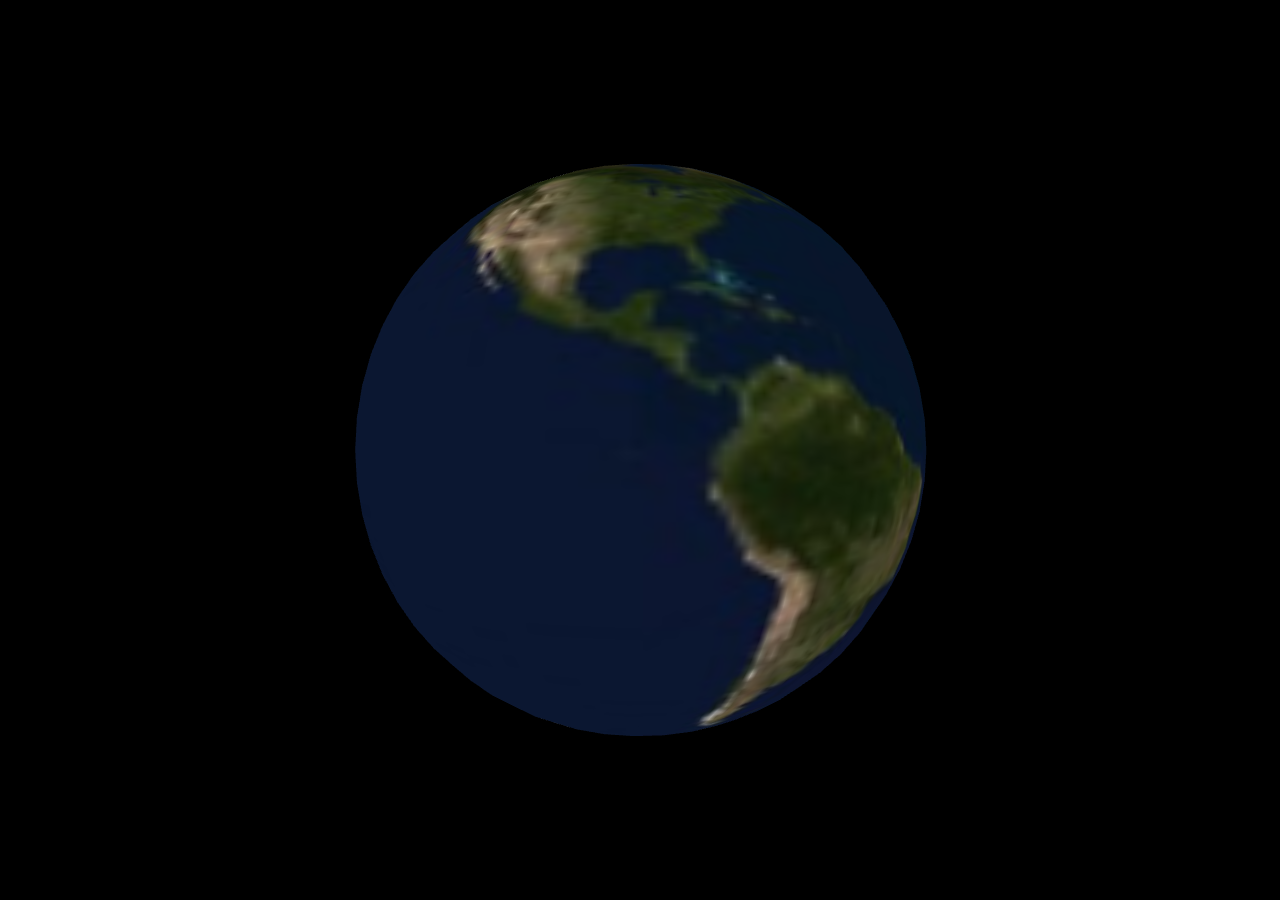
<file: Week2/index.html>
<!DOCTYPE html>
<html lang="en">
<head>
    <meta charset="UTF-8">
    <title>EarthMars</title>
    <style>
        *{
            margin:0;
            padding:0;
        }
        canvas{
            width:100%;
            height: 100%;
        }
    </style>
<!--    <script type="text/javascript" src="https://cdnjs.cloudflare.com/ajax/libs/three.js/r85/three.min.js" />-->

       <script src="./static/js/three.js"></script>
</head>
<body>
<script>




    var scene = new THREE.Scene();

    camera = new THREE.PerspectiveCamera(75,window.innerWidth/window.innerHeight,0.1,1000);
    camera.position.z = 9.5;

    var renderer = new THREE.WebGLRenderer({antialias: true});

    // renderer.setClearColor("#2E2B40");       //背景色

    renderer.setSize(window.innerWidth,window.innerHeight);

    document.body.appendChild(renderer.domElement);


    var texture = new THREE.Texture();


    var geometry = new THREE.SphereGeometry(4,32,32);
    var material = new THREE.MeshNormalMaterial({ color: "#433F81" });
    var mesh1 = new THREE.Mesh(geometry,material);
    mesh1.position.z = -1000;
    mesh1.position.x = -600;


    scene.add(mesh1);
    renderer.render(scene,camera);


    var geometry = new THREE.SphereGeometry(70,32,32);
    // var material = new THREE.MeshNormalMaterial({ color: "#fff" });
    var texture = new THREE.TextureLoader().load("./static/img/earth.jpg");
    var material = new THREE.MeshBasicMaterial({
//            color: 0xa6d6ff,
//            wireframe: true,
        map: texture
    });
    // material.map = THREE.ImageUtils.loadTexture('./static/img/earth.jpg');
    // material.bumpMap = THREE.ImageUtils.loadTexture('./static/img/wD5jr.png');
    material.bumpScale = 1;
    var mesh2 = new THREE.Mesh(geometry,material);
    mesh2.position.z = -150;

    scene.add(mesh2);
    renderer.render(scene,camera);




    var angle = 0;
    var render = function(){
        requestAnimationFrame(render);
        console.log(mesh1.rotation)
        mesh1.rotation.y += 0.1;
        mesh2.rotateY(0.005);
        angle += 0.01;
        var x = 80 * Math.sin(angle);
        // 圆周运动网格模型y坐标计算  绕转半径400
        var z = 200* Math.cos(angle)
        mesh1.position.set(x,3, z);
        renderer.render(scene,camera);

    };
    render();





    //移动相机位置


</script>
</body>
</html>
</file>
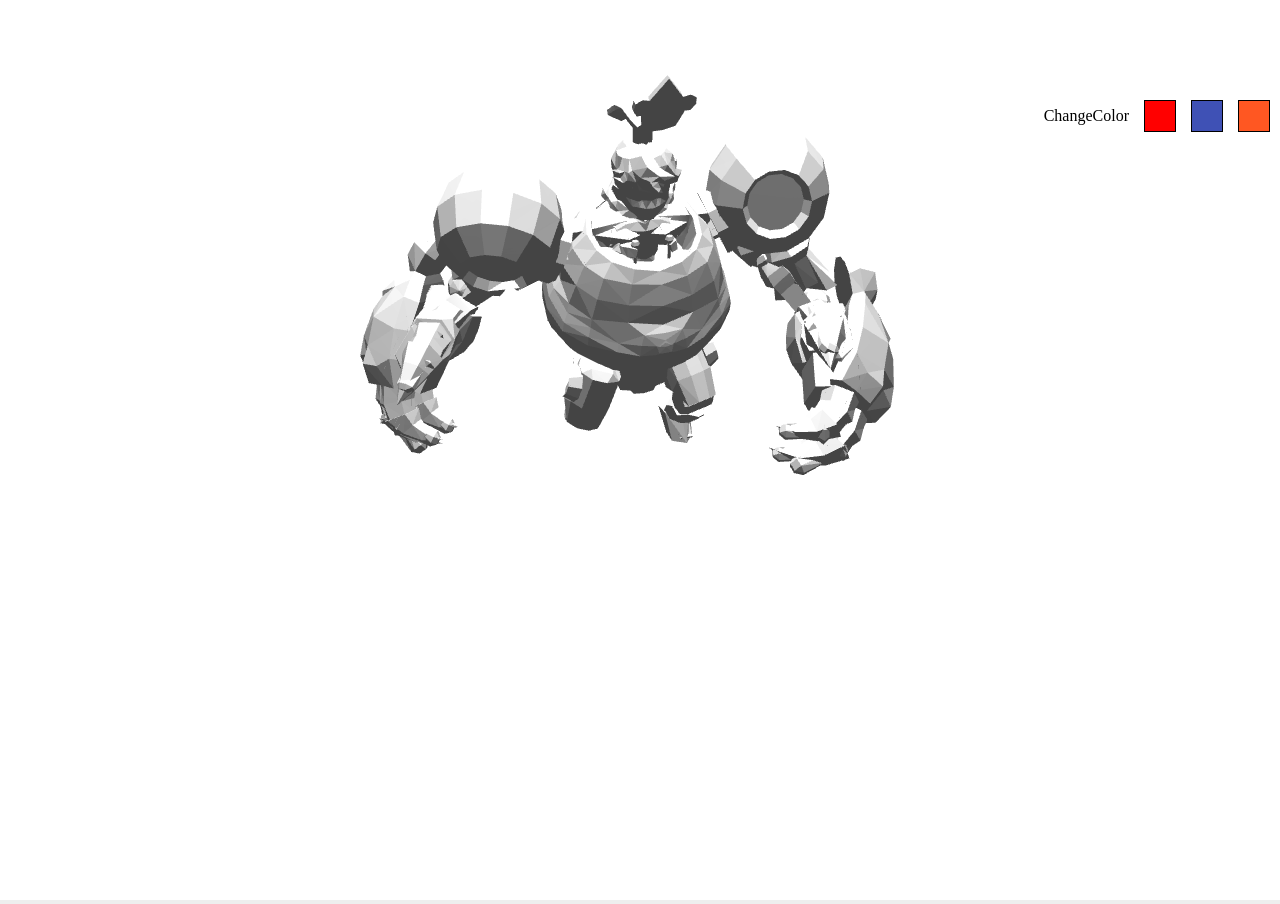
<file: week3/index.html>
<!DOCTYPE html>
<html lang="en">
<head>
    <meta charset="UTF-8">
    <meta name="viewport" content="width=device-width, initial-scale=1.0">
    <meta http-equiv="X-UA-Compatible" content="ie=edge">
    <title>homework</title>
    <style>
        body { padding: 0; margin: 0; overflow: hidden; background: #eee; }
        #webgl { width: 100%; height: 100% }
        img{ width: 50px; height: 50px; margin-left: 15px;}
        #controller{ display: flex; align-items: center; justify-content: flex-start; padding: 10px; position: fixed;right: 0;top: 10%;}
        .icon{
            width: 30px;
            height: 30px;
            border: 1px solid;
            margin-left: 15px;
        }
    </style>
</head>

<body onload="draw();">
<!--    <div id="webgl"></div>-->
    <div id="controller">
        <span >ChangeColor</span>
        <span class="icon" style="background: #ff0000" onclick="changeColor('#ff0000')"></span>
        <span class="icon" style="background: #3f51b5" onclick="changeColor('#3f51b5')"></span>
        <span class="icon" style="background: #ff5722" onclick="changeColor('#ff5722')"></span>
    </div>
    <script src="js/three.min.js"></script>
    <script src="js/OBJLoader.js"></script>
    <script src="js/MTLLoader.js"></script>
    <script src="js/OrbitControls.js"></script>

    <script src="js/index.js"></script>
    <!-- Loading The Three.js dependency file -->

    <!-- Loading The Script file for my code -->
<!--    <script src="js/script.js"></script>-->

</body>

</html>
</file>
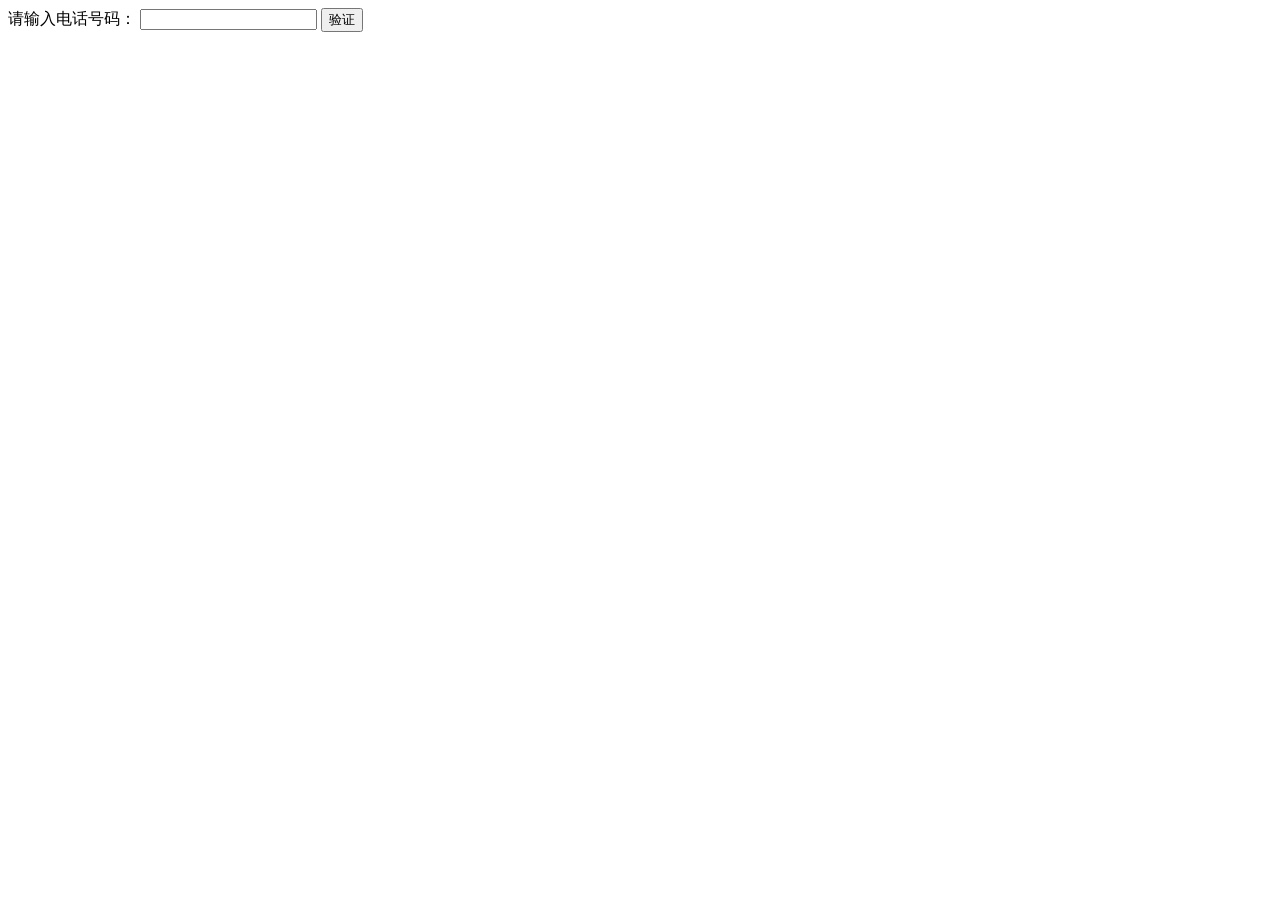
<file: Week1/Untitled.html>
<html xmlns="http://www.w3.org/1999/xhtml">
<head>
  <title>Telep</title>
  <script type="text/javascript">
    function checkTel() {
      var obj = document.getElementById("txtTel");
      var value = obj.value;
      var regTel1 = /^1\d{10}$/.test(value);//带区号的固定电话

      if (value != "") {
        if (!regTel1) {
          alert("电话号码输入有误！");
          obj.focus();
          return false;
        }
      }
      else {
        alert("请输入电话号码！");
        return false;
      }
      alert("电话号码输入正确！");
      return true;
    }
  </script>
</head>
<body>
  请输入电话号码：
  <input type="text" id="txtTel" />
  <input type="button" id="btnCheck" value="验证" onclick="return checkTel();" />
</body>
</html>
</file>
